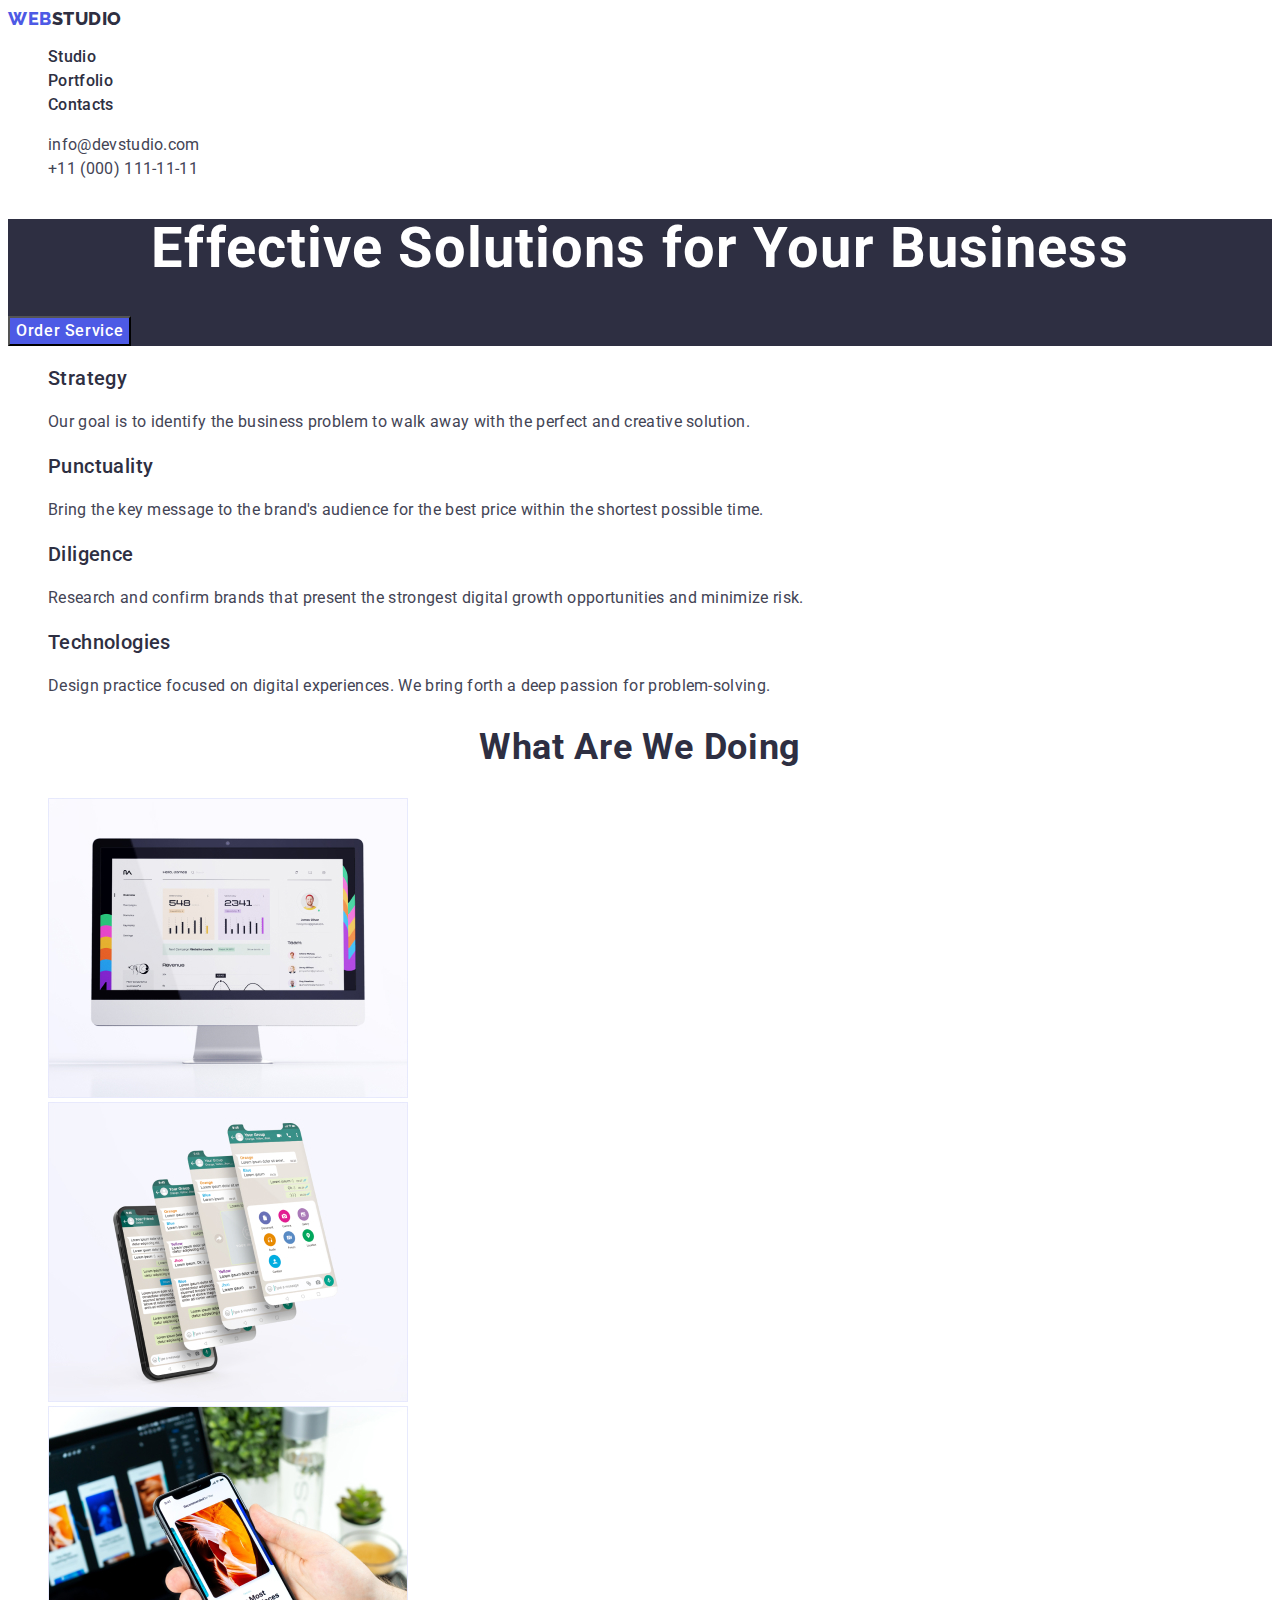
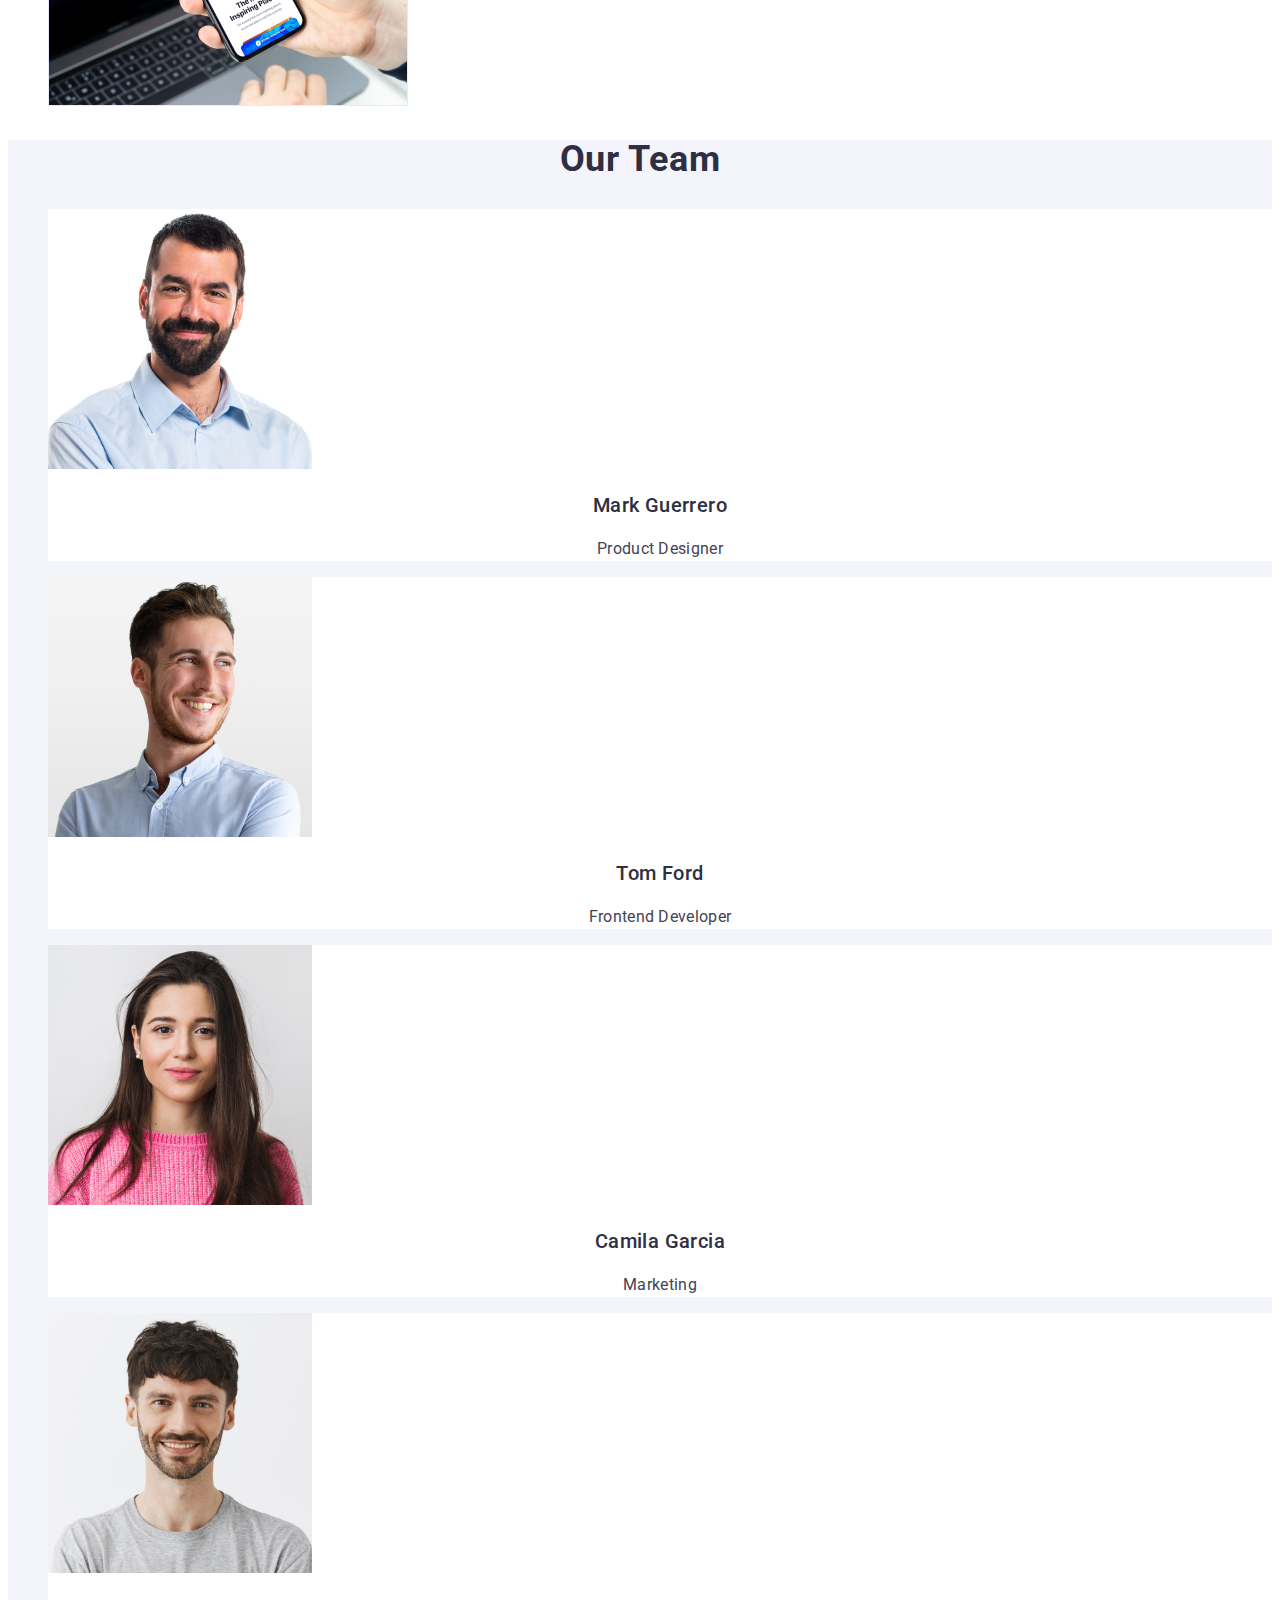
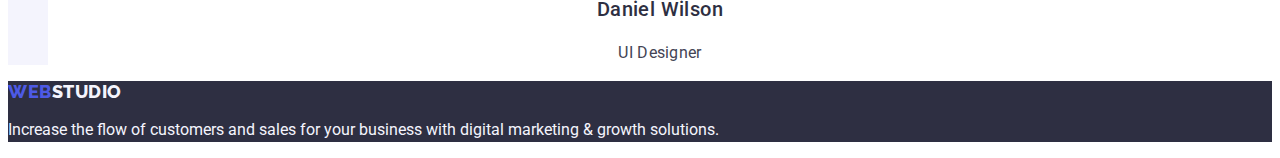
<file: index.html>
<!DOCTYPE html>
<html lang="en">

<head>
    <meta charset="UTF-8">
    <meta http-equiv="X-UA-Compatible" content="IE=edge">
    <meta name="viewport" content="width=device-width, initial-scale=1.0">
    <title>WebStudio</title>
    <link rel="preconnect" href="https://fonts.googleapis.com">
    <link rel="preconnect" href="https://fonts.gstatic.com" crossorigin>
    <link
        href="https://fonts.googleapis.com/css2?family=Raleway:wght@800&family=Roboto:wght@400;500;700;900&display=swap"
        rel="stylesheet">
    <link rel="stylesheet" href="./css/styles.css">
</head>

<body class="page">
    <header class="header">
        <nav class="header-navigation">
            <a class="header-logo-web link" href="./index.html">Web<span class="header-logo-studio link">Studio</span>
            </a>

            <ul class="header-navigation-list list">
                <li class="header-navigation-item"><a class="header-navigation-link link" href="./index.html">Studio</a>
                </li>
                <li class="header-navigation-item"><a class="header-navigation-link link "
                        href="./portfolio.html">Portfolio</a>
                </li>
                <li class="header-navigation-item"><a class="header-navigation-link link " href="">Contacts</a>
                </li>
            </ul>
        </nav>
        <address class="header-address">
            <ul class="header-address-list list">
                <li class="header-address-item"><a class="header-address-link link"
                        href="mailto:info@devstudio.com">info@devstudio.com</a></li>
                <li class="header-address-item"><a class="header-address-link link" href="tel:+110001111111">+11 (000)
                        111-11-11</a></li>
            </ul>
        </address>
    </header>
    <main>
        <section class="hero-section">
            <h1 class="hero-section-text">Effective Solutions for Your Business</h1>
            <button class="hero-section-button" type="button">Order Service</button>
        </section>


        <section class="goals-section">
            <h2 class="goals-section-title" hidden>section2</h2>
            <ul class="goals-section-list list">
                <li class="goals-section-list-item">
                    <h3 class="goals-section-list-title">Strategy</h3>
                    <p class="goals-section-list-text">Our goal is to identify the business
                        problem to walk away with the perfect and creative solution.</p>
                </li>
                <li class="goals-section-list-item">
                    <h3 class="goals-section-list-title">Punctuality</h3>
                    <p class="goals-section-list-text">Bring the key message to the brand's audience for the best price
                        within the shortest
                        possible
                        time.</p>
                </li>
                <li class="goals-section-list-item">
                    <h3 class="goals-section-list-title">Diligence</h3>
                    <p class="goals-section-list-text">Research and confirm brands that present the strongest digital
                        growth opportunities and
                        minimize
                        risk.</p>
                </li>
                <li class="goals-section-list-item">
                    <h3 class="goals-section-list-title">Technologies</h3>
                    <p class="goals-section-list-text">Design practice focused on digital experiences. We bring forth a
                        deep passion for
                        problem-solving.</p>
                </li>

            </ul>

        </section>
        <section class="examples">
            <h2 class="examples-title">What are we doing</h2>
            <ul class="examples-list list">
                <li class="examples-list-item">
                    <img class="examples-list-img" src="./images/img_1.jpg" alt="monitor" height="300" width="360">
                </li>
                <li class="examples-list-item">
                    <img class="examples-list-img" src="./images/img_2.jpg" alt="mobile app" height="300" width="360">
                </li>
                <li class="examples-list-item">
                    <img class="examples-list-img" src="./images/img_3.jpg" alt="mobile version" height="300"
                        width="360">
                </li>
            </ul>
        </section>
        <section class="team">
            <h2 class="team-title">Our Team</h2>
            <ul class="team-list list">
                <li class="team-list-item">
                    <img class="team-list-item-img" src="./images/img_4.jpg" alt="Mark Guerrero product designer"
                        height="260" width="264" />
                    <h3 class="team-list-item-title">Mark Guerrero</h3>
                    <p class="team-list-item-text">Product Designer</p>
                </li>

                <li class="team-list-item">
                    <img class="team-list-item-img" src="./images/img_5.jpg" alt="Tom Ford Frontend Developer"
                        height="260" width="264" />
                    <h3 class="team-list-item-title">Tom Ford</h3>
                    <p class="team-list-item-text">Frontend Developer</p>
                </li>

                <li class="team-list-item">
                    <img class="team-list-item-img" src="./images/img_6.jpg" alt="Camila Garcia Marketing" height="260"
                        width="264" />
                    <h3 class="team-list-item-title">Camila Garcia</h3>
                    <p class="team-list-item-text">Marketing</p>
                </li>

                <li class="team-list-item">
                    <img class="team-list-item-img" src="./images/img_7.jpg" alt="Daniel Wilson UI Designer"
                        height="260" width="264" />
                    <h3 class="team-list-item-title">Daniel Wilson</h3>
                    <p class="team-list-item-text">UI Designer</p>
                </li>
            </ul>
        </section>
    </main>
    <footer class="footer">
        <a class="footer-logo-web link" href="./index.html">Web<span class="footer-logo-studio link">Studio</span> </a>
        <p class="footer-text">Increase the flow of customers and sales for your business with digital marketing &
            growth solutions.</p>
    </footer>
</body>

</html>
</file>
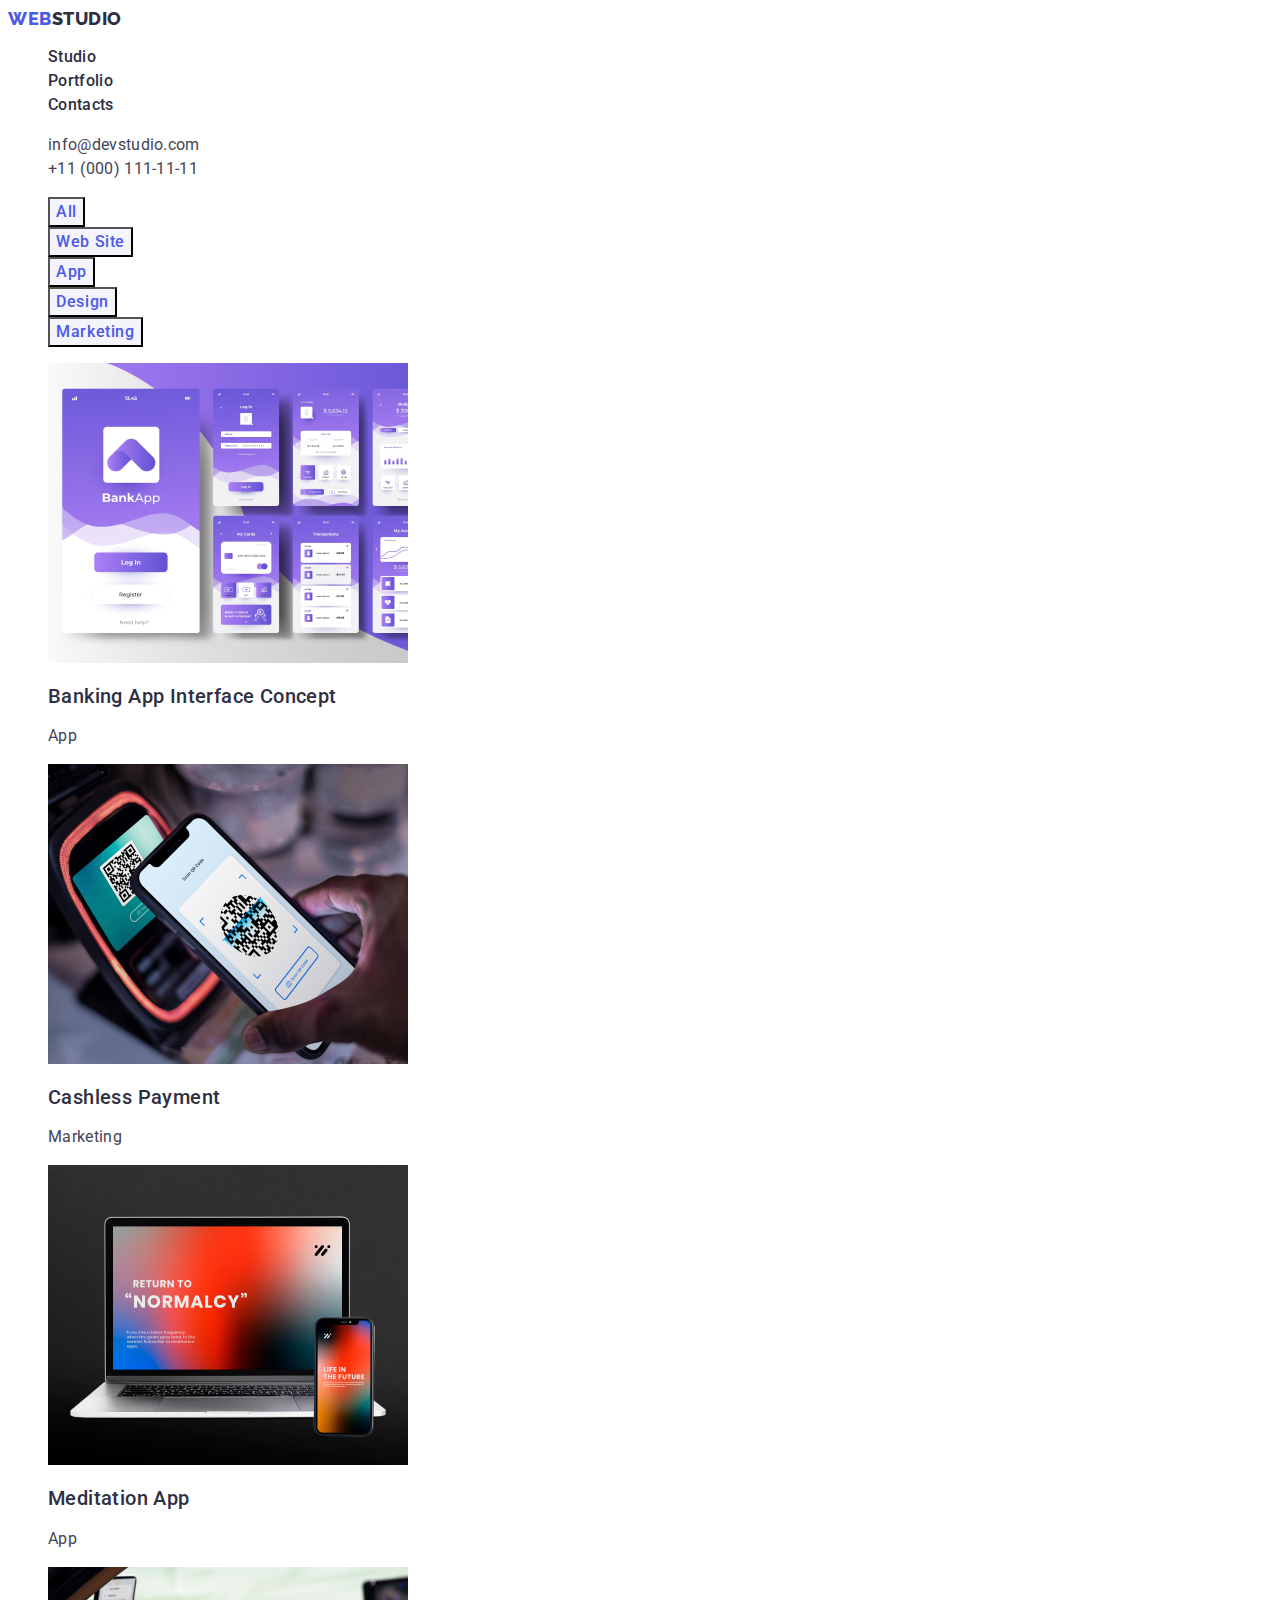
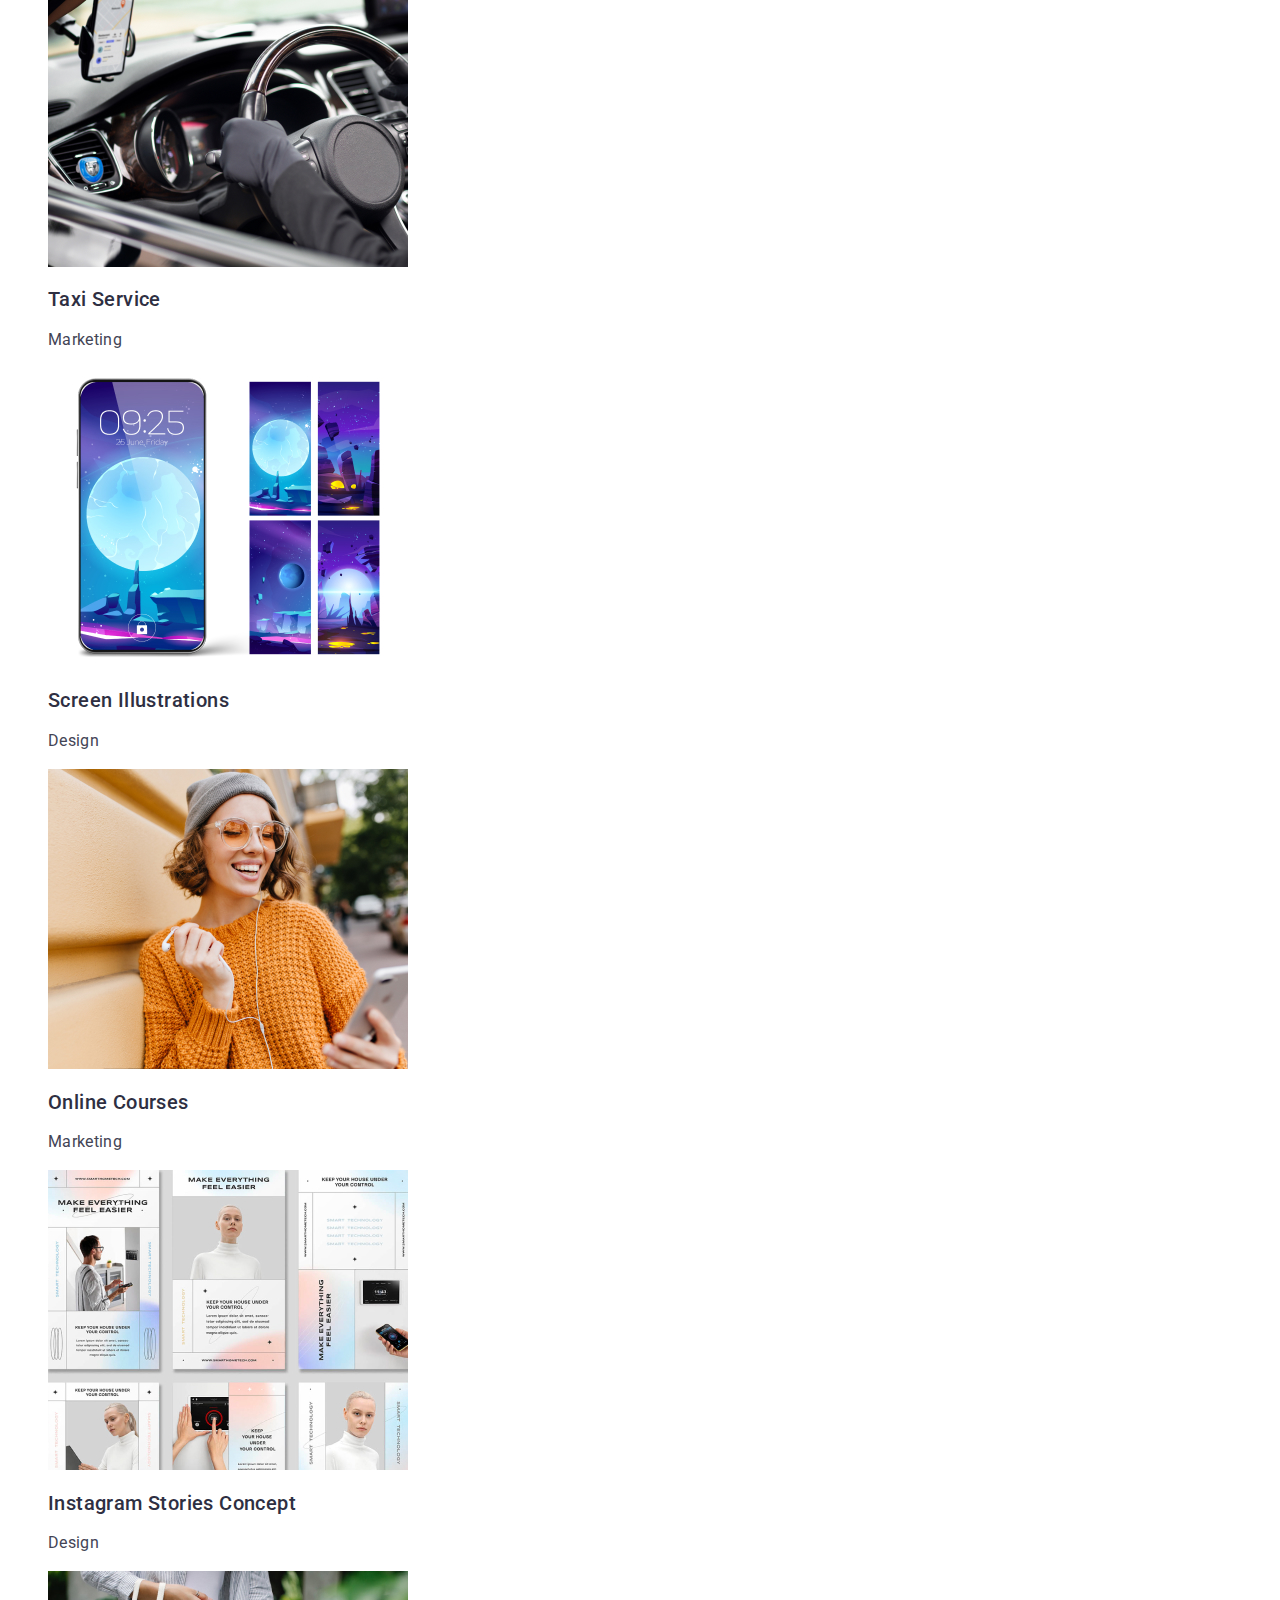
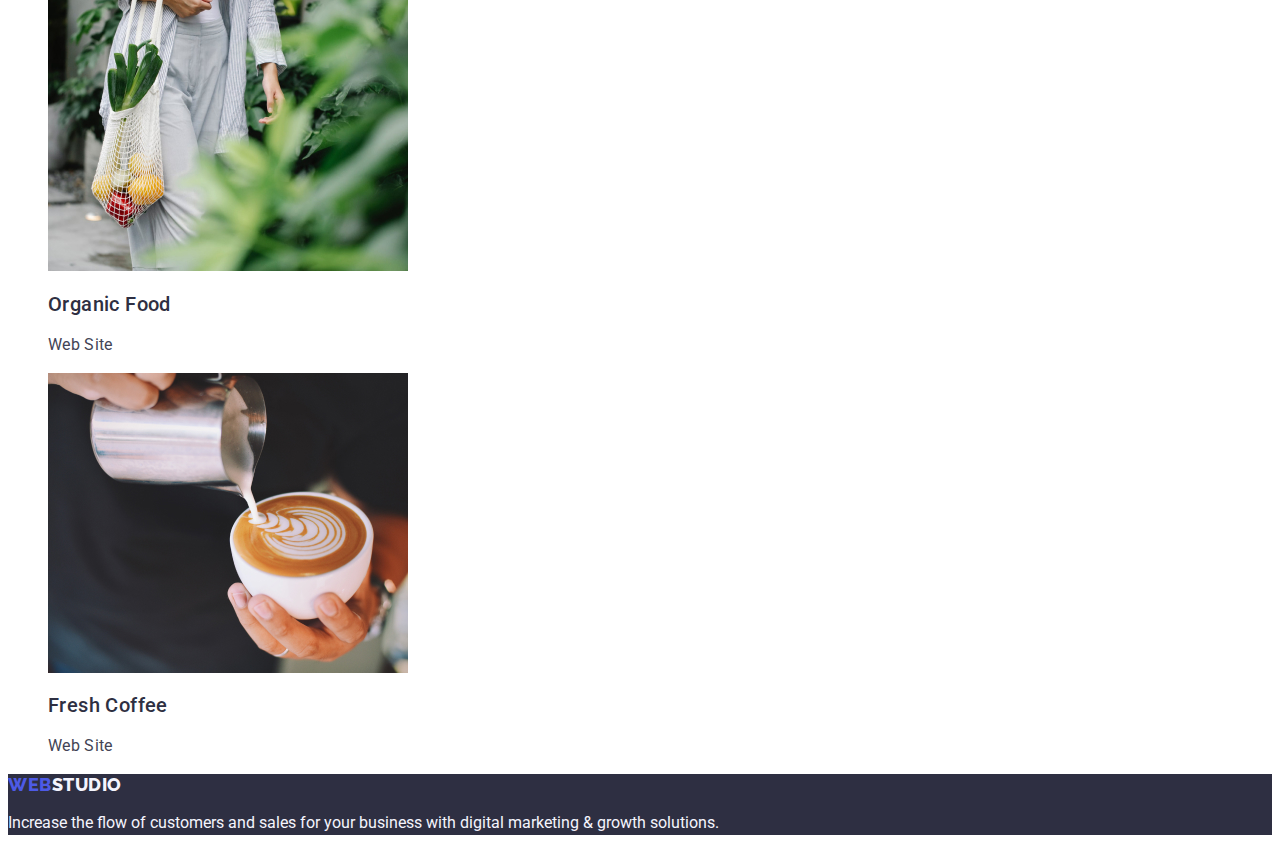
<file: portfolio.html>
<!DOCTYPE html>
<html lang="en">

<head>
    <meta charset="UTF-8">
    <meta http-equiv="X-UA-Compatible" content="IE=edge">
    <meta name="viewport" content="width=device-width, initial-scale=1.0">
    <title>Portfolio</title>
    <link rel="preconnect" href="https://fonts.googleapis.com">
    <link rel="preconnect" href="https://fonts.gstatic.com" crossorigin>
    <link
        href="https://fonts.googleapis.com/css2?family=Raleway:wght@800&family=Roboto:wght@400;500;700;900&display=swap"
        rel="stylesheet">
    <link rel="stylesheet" href="./css/styles.css">
</head>

<body class="page">
    <header class="header">
        <nav class="header-navigation">
            <a class="header-logo-web link" href="./index.html">Web<span class="header-logo-studio link">Studio</span>
            </a>

            <ul class="header-navigation-list list">
                <li class="header-navigation-item"><a class="header-navigation-link link" href="./index.html">Studio</a>
                </li>
                <li class="header-navigation-item"><a class="header-navigation-link link"
                        href="./portfolio.html">Portfolio</a>
                </li>
                <li class="header-navigation-item"><a class="header-navigation-link link" href="">Contacts</a></li>
            </ul>
        </nav>
        <address class="header-address">
            <ul class="header-address-list list">
                <li class="header-address-item"><a class="header-address-link link"
                        href="mailto:info@devstudio.com">info@devstudio.com</a></li>
                <li class="header-address-item"><a class="header-address-link link" href="tel:+110001111111">+11 (000)
                        111-11-11</a></li>
            </ul>
        </address>
    </header>
    <main>
        <section class="portfolio-main-section">
            <h1 class="portfolio-services" hidden>section2</h1>
            <ul class="portfolio-button-list list">
                <li class="portfolio-button-list-item"><button class="portfolio-button" type="button">All</button></li>
                <li class="portfolio-button-list-item"><button class="portfolio-button" type="button">Web Site</button>
                </li>
                <li class="portfolio-button-list-item"><button class="portfolio-button" type="button">App</button></li>
                <li class="portfolio-button-list-item"><button class="portfolio-button" type="button">Design</button>
                </li>
                <li class="portfolio-button-list-item"><button class="portfolio-button" type="button">Marketing</button>
                </li>
            </ul>




            <ul class="portfolio-services-img-list list">
                <li class="portfolio-services-img-list-item">
                    <a href="" class="portfolio-link link">
                        <img class="portfolio-services-img-list-item-pic" src="./images/img_21.jpg"
                            alt="mobile application screenshots" height="300" width="360" />
                        <h2 class="portfolio-services-img-list-item-title">Banking App Interface Concept</h2>
                        <p class="portfolio-services-img-list-item-text">App</p>

                    </a>
                </li>
                <li class="portfolio-services-img-list-item">
                    <a href="" class="portfolio-link link">
                        <img class="portfolio-services-img-list-item-pic" src="./images/img_22.jpg"
                            alt="qr code payment" height="300" width="360" />
                        <h2 class="portfolio-services-img-list-item-title">Cashless Payment</h2>
                        <p class="portfolio-services-img-list-item-text">Marketing</p>

                    </a>
                </li>
                <li class="portfolio-services-img-list-item">
                    <a href="" class="portfolio-link link">
                        <img class="portfolio-services-img-list-item-pic" src="./images/img_23.jpg"
                            alt="desctop and app verstion" height="300" width="360" />
                        <h2 class="portfolio-services-img-list-item-title">Meditation App</h2>
                        <p class="portfolio-services-img-list-item-text">App</p>

                    </a>
                </li>
                <li class="portfolio-services-img-list-item">
                    <a href="" class="portfolio-link link">
                        <img class="portfolio-services-img-list-item-pic" src="./images/img_24.jpg" alt="driver"
                            height="300" width="360" />
                        <h2 class="portfolio-services-img-list-item-title">Taxi Service</h2>
                        <p class="portfolio-services-img-list-item-text">Marketing</p>

                    </a>
                </li>
                <li class="portfolio-services-img-list-item">
                    <a href="" class="portfolio-link link">
                        <img class="portfolio-services-img-list-item-pic" src="./images/img_25.jpg"
                            alt="mobile screen logo" height="300" width="360" />
                        <h2 class="portfolio-services-img-list-item-title">Screen Illustrations</h2>
                        <p class="portfolio-services-img-list-item-text">Design</p>

                    </a>
                </li>
                <li class="portfolio-services-img-list-item">
                    <a href="" class="portfolio-link link">
                        <img class="portfolio-services-img-list-item-pic" src="./images/img_26.jpg"
                            alt="woman with phone" height="300" width="360" />
                        <h2 class="portfolio-services-img-list-item-title">Online Courses</h2>
                        <p class="portfolio-services-img-list-item-text">Marketing</p>

                    </a>
                </li>
                <li class="portfolio-services-img-list-item">
                    <a href="" class="portfolio-link link">
                        <img class="portfolio-services-img-list-item-pic" src="./images/img_27.jpg"
                            alt="baners examples" height="300" width="360" />
                        <h2 class="portfolio-services-img-list-item-title">Instagram Stories Concept</h2>
                        <p class="portfolio-services-img-list-item-text">Design</p>

                    </a>
                </li>
                <li class="portfolio-services-img-list-item">
                    <a href="" class="portfolio-link link">
                        <img class="portfolio-services-img-list-item-pic" src="./images/img_28.jpg" alt="food in bag"
                            height="300" width="360" />
                        <h2 class="portfolio-services-img-list-item-title">Organic Food</h2>
                        <p class="portfolio-services-img-list-item-text">Web Site</p>

                    </a>
                </li>
                <li class="portfolio-services-img-list-item">
                    <a href="" class="portfolio-link link">
                        <img class="portfolio-services-img-list-item-pic" src="./images/img_29.jpg" alt="coffee in cup"
                            height="300" width="360" />
                        <h2 class="portfolio-services-img-list-item-title">Fresh Coffee</h2>
                        <p class="portfolio-services-img-list-item-text">Web Site</p>

                    </a>
                </li>
            </ul>
        </section>
    </main>
    <footer class="footer">
        <a class="footer-logo-web link" href="./index.html">Web<span class="footer-logo-studio link">Studio</span> </a>
        <p class="footer-text">Increase the flow of customers and sales for your business with digital marketing &
            growth solutions.</p>
    </footer>
</body>

</html>
</file>
<file: css/styles.css>
/* main text color #2E2F42*/
  /* secondary color #434455*/
  /* accent #F4F4FD*/
  /* secondary accent #FFFFFF */
  /* backgroung main #FFFFFF*/
  /* background  hero #2E2F42*/
  /* background team #F4F4FD */

  :root {
      --primary-text-color: #2E2F42;
      --title-text-color: #434455;
      --main-accent-color: #4D5AE5;
      --accent-color: #F4F4FD;
      --main-buton-color: #404BBF;
      --secondary-accent-color: #FFFFFF;
      --backgroung-main-color: #FFFFFF;
      --background-hero-color: #2E2F42;
      --background-team-color: #F4F4FD;
      --backgroung-button-color: #404BBF
  }


  /* Body */
  body {
      background-color: var(--backgroung-main-color);
      color: var(--title-text-color);

      font-family: 'Roboto', sans-serif;

  }

  .list {
      list-style: none;
  }

  .link {
      text-decoration: none;
  }

  /* List tag */
  .list {
      list-style: none;
      text-decoration: none
  }

  /* Link tag */
  .link {}

  /* Header */
  .header {}

  .header-navigation {}

  .header-logo-web {
      color: var(--main-accent-color);

      font-family: 'Raleway', sans-serif;
      font-weight: 800;
      font-size: 18px;
      line-height: 1.17;
      letter-spacing: 0.03em;
      text-transform: uppercase
  }

  .header-logo-studio {
      color: var(--primary-text-color);


  }

  .header-navigation-link {
      color: var(--primary-text-color);


      font-weight: 500;
      font-size: 16px;
      line-height: 1.5;
      letter-spacing: 0.02em
  }

  .header-navigation-list {
      color: var(--primary-text-color);
  }

  .header-navigation-link:hover {
      color: var(--main-buton-color);


  }

  .header-navigation-link .link.current {
      color: var(--current-buton-color);

  }

  .header-navigation-link:focus {
      color: var(--main-buton-color);

  }




  .header-address {
      font-style: normal
  }

  .header-address-link {
      color: var(--title-text-color);

      font-size: 16px;
      line-height: 1.5;
      font-style: normal;
      letter-spacing: 0.02em
  }

  .header-address-link:hover {
      color: var(--backgroung-button-color);

  }


  .header-address-link:focus {
      color: var(--backgroung-button-color);

  }

  /* Main 1*/
  .hero-section {
      background-color: var(--background-hero-color);
  }

  .hero-section-text {
      color: var(--secondary-accent-color);


      font-weight: 700;
      font-size: 56px;
      line-height: 1.07;
      text-align: center;
      letter-spacing: 0.02em;
  }

  .hero-section-button {
      color: var(--secondary-accent-color);
      background-color: var(--main-accent-color);

      font-family: "Roboto", sans-serif;
      font-weight: 500;
      font-size: 16px;
      line-height: 1.5;
      letter-spacing: 0.04em;
      cursor: pointer;
  }

  .hero-section-button:hover {
      color: var(--secondary-accent-color);
      background-color: var(--backgroung-button-color)
  }

  .hero-section-button:focus {
      color: var(--secondary-accent-color);
      background-color: var(--backgroung-button-color)
  }

  /* Main 2 */
  .goals-section {}

  .goals-section-title {}

  .goals-section-list {}

  .goals-section-list-item {}

  .goals-section-list-title {
      color: var(--primary-text-color);

      font-weight: 500;
      font-size: 20px;
      line-height: 1.2;
      letter-spacing: 0.02em;

  }

  .goals-section-list-text {
      color: var(--title-text-color);

      font-size: 16px;
      line-height: 1.5;
      letter-spacing: 0.02em;

  }

  /* Main 3 */
  .examples {}

  .examples-title {
      color: var(--primary-text-color);

      font-weight: 700;
      font-size: 36px;
      line-height: 1.11;
      text-align: center;
      letter-spacing: 0.02em;
      text-transform: capitalize;
  }

  .examples-list {}

  .examples-list-item {}

  .examples-list-img {}

  /* Main 4 */
  .team {
      background-color: var(--background-team-color);
  }

  .team-title {
      color: var(--primary-text-color);

      font-weight: 700;
      font-size: 36px;
      line-height: 1.11;
      text-align: center;
      letter-spacing: 0.02em;
      text-transform: capitalize;

  }

  .team-list {}

  .team-list-item {
      background-color: var(--backgroung-main-color);
  }

  .team-list-item-img {}

  .team-list-item-title {
      color: var(--primary-text-color);

      font-weight: 500;
      font-size: 20px;
      line-height: 1.2;
      text-align: center;
      letter-spacing: 0.02em;

  }

  .team-list-item-text {
      color: var(--title-text-color);

      font-size: 16px;
      line-height: 1.5;
      text-align: center;
      letter-spacing: 0.02em;

  }

  /* Footer */
  .footer {
      background-color: var(--background-hero-color);

      text-decoration: none;
  }

  .footer-logo-web {
      color: var(--main-accent-color);

      font-family: 'Raleway', sans-serif;
      font-style: normal;
      font-weight: 800;
      font-size: 18px;
      line-height: 1.17;
      letter-spacing: 0.03em;
      text-transform: uppercase;
  }

  .footer-logo-studio {
      color: var(--accent-color);

  }

  .footer-text {
      color: var(--accent-color);
      font-family: 'Roboto';

      font-size: 16px;
      line-height: 1.5;

  }

  /* Portfolio page 2 */

  .portfolio-main-section {}

  .portfolio-button-list {}

  .portfolio-button-list-item {}

  .portfolio-button {
      background-color: var(--accent-color);
      color: var(--main-accent-color);

      font-family: "Roboto", sans-serif;
      font-weight: 500;
      font-size: 16px;
      line-height: 1.5;
      align-items: center;
      text-align: center;
      letter-spacing: 0.04em;
      cursor: pointer;


  }

  .portfolio-button:hover {
      background-color: var(--backgroung-button-color);
      color: var(--secondary-accent-color);
  }

  .portfolio-button:focus {
      background-color: var(--backgroung-button-color);
      color: var(--secondary-accent-color);
  }

  /* Main 2 */
  .portfolio-services {}

  .portfolio-services-img-list {}

  .portfolio-services-img-list-item {}

  .portfolio-link {}

  .portfolio-services-img-list-item-pic {}

  .portfolio-services-img-list-item-title {
      color: var(--primary-text-color);

      font-weight: 500;
      font-size: 20px;
      line-height: 1.2;
      letter-spacing: 0.02em;


  }

  .portfolio-services-img-list-item-text {
      color: var(--title-text-color);

      font-size: 16px;
      line-height: 1.5;
      letter-spacing: 0.02em;



  }
</file>
